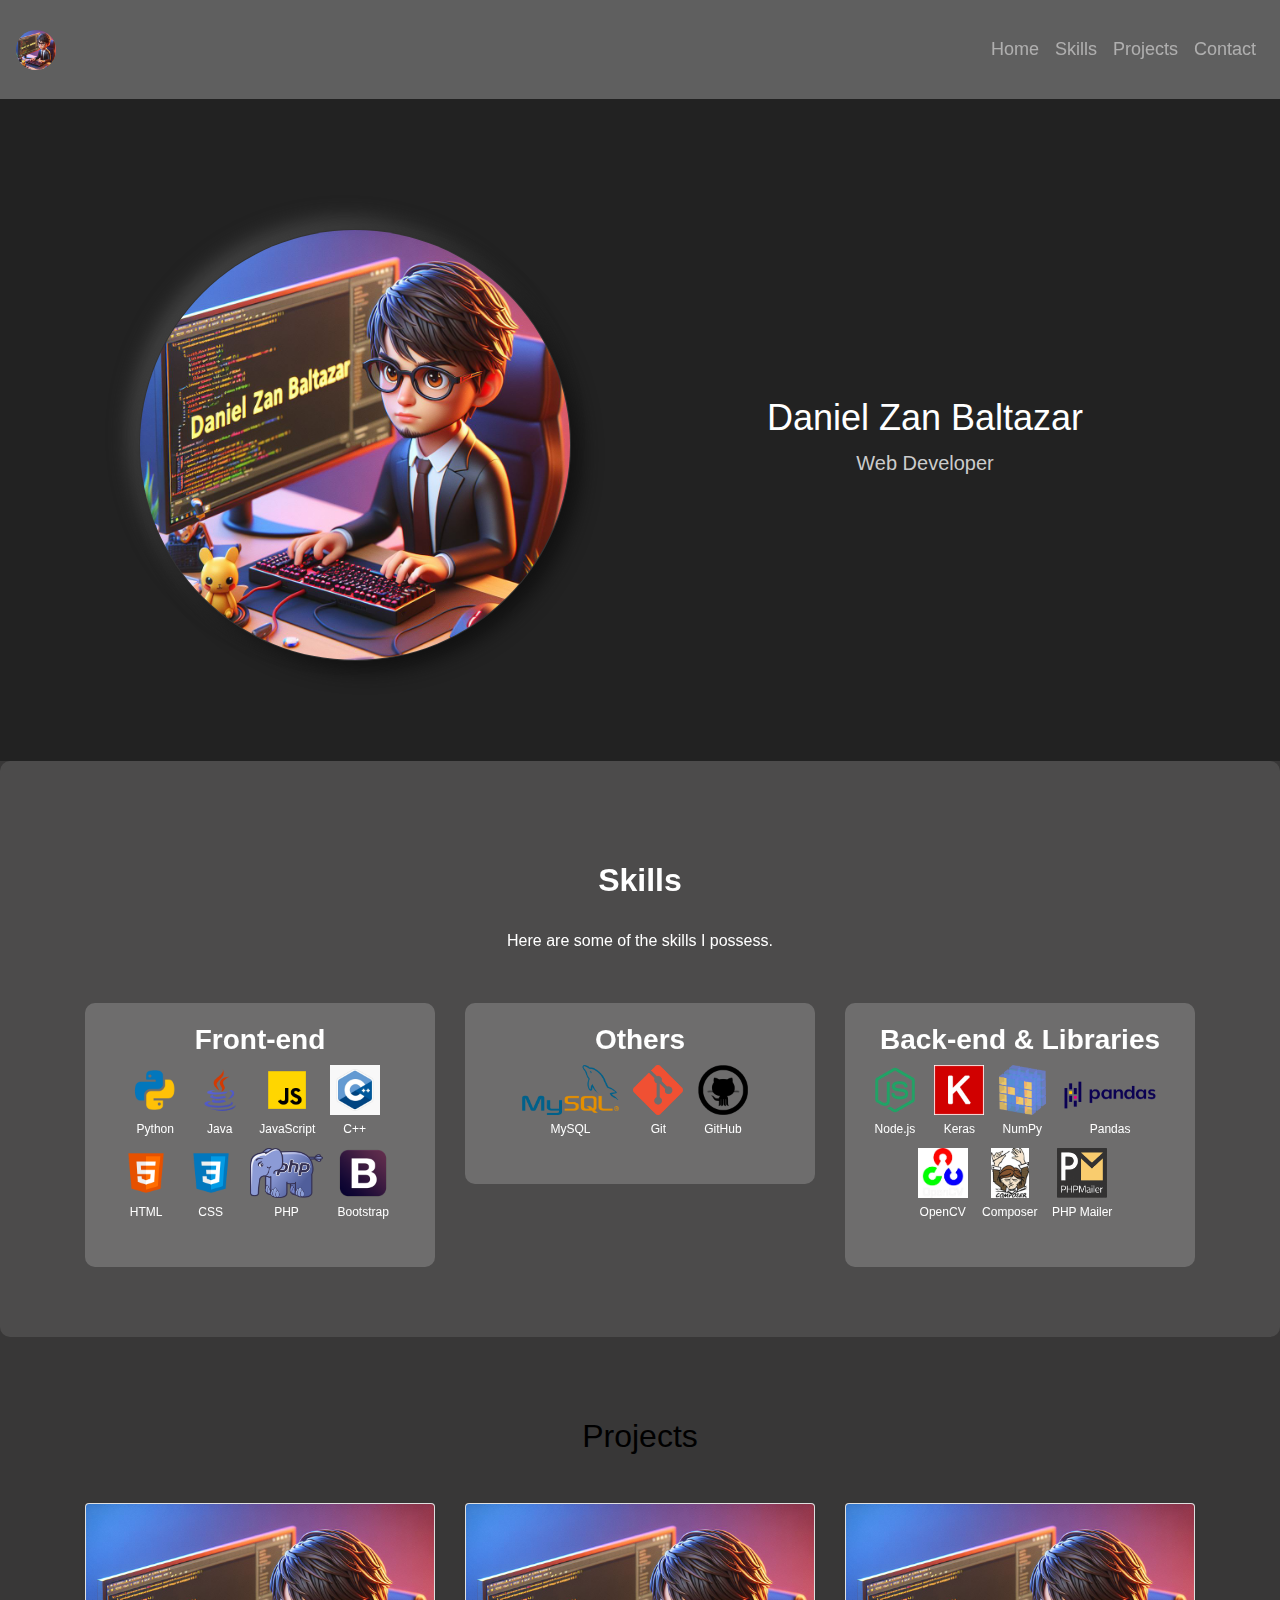
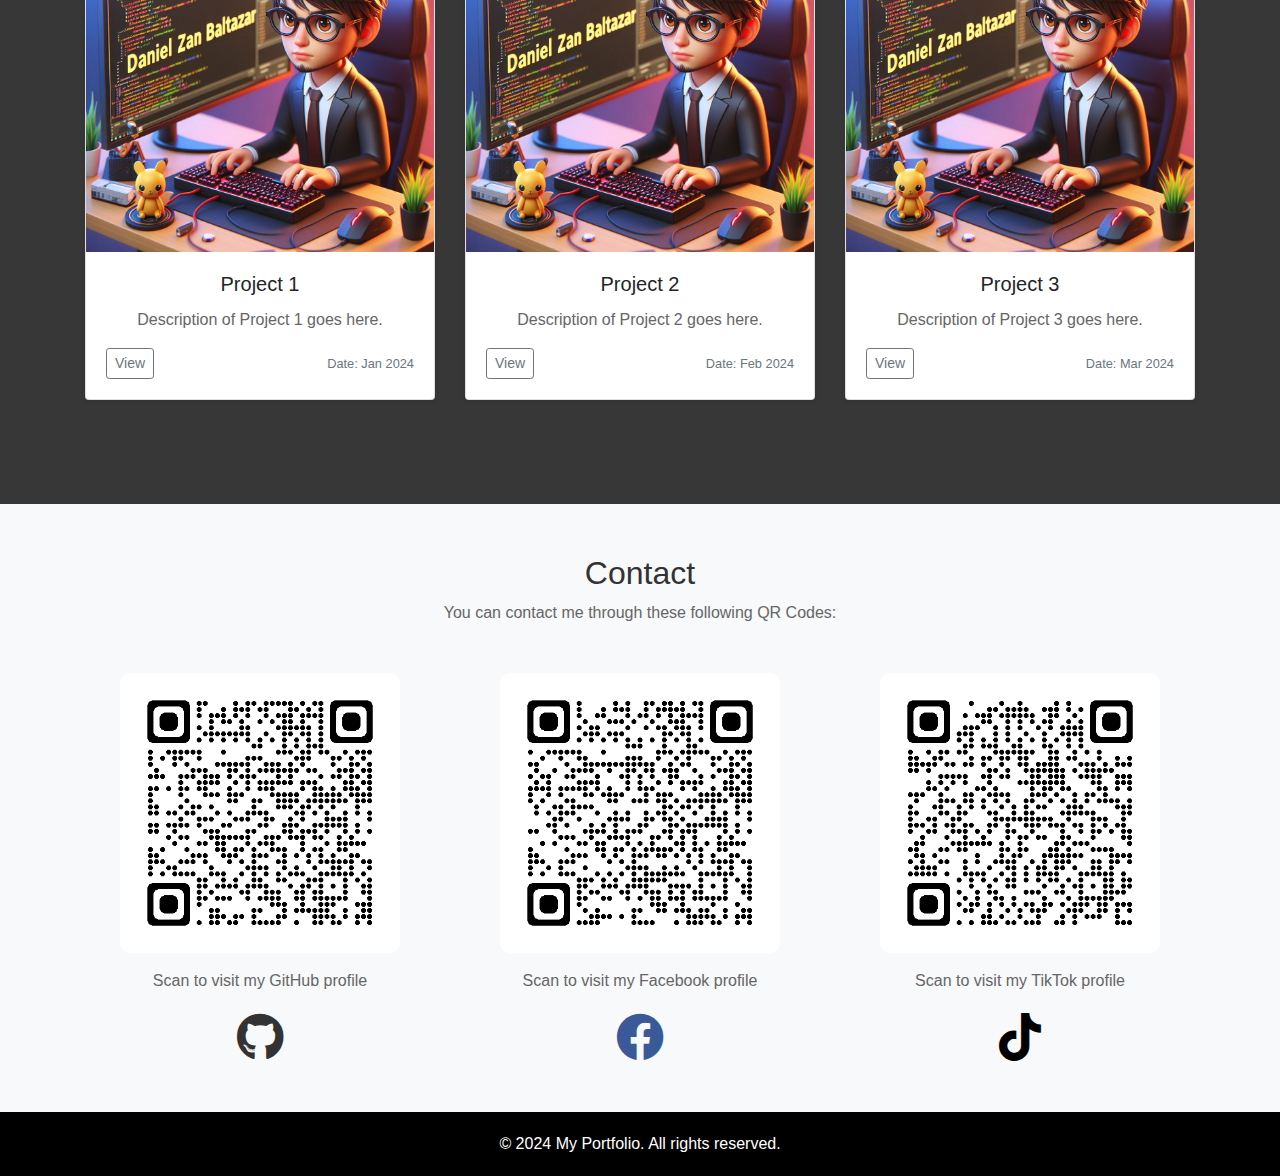
<file: index.html>
<!DOCTYPE html>
<html lang="en">
<head>
  <meta charset="UTF-8">
  <meta name="viewport" content="width=device-width, initial-scale=1.0">
  <title>My Portfolio</title>
  <!-- Bootstrap CSS -->
  <link rel="stylesheet" href="https://stackpath.bootstrapcdn.com/bootstrap/4.5.2/css/bootstrap.min.css">
  <!-- Font Awesome CSS -->
  <link rel="stylesheet" href="https://cdnjs.cloudflare.com/ajax/libs/font-awesome/5.15.4/css/all.min.css">
  <link rel="stylesheet" href="Assets/style.css">

</head>
<body>

<header>
  <nav class="navbar navbar-expand-lg navbar-dark">
    <!-- Logo and text on the left side -->
    <div class="d-flex align-items-center">
      <img src="Assets/Img/Main.jpg" alt="Your Logo" class="rounded-circle mr-2" style="width: 40px; height: 40px;">
    </div>
    <!-- Navbar toggler button -->
    <button class="navbar-toggler" type="button" data-toggle="collapse" data-target="#navbarSupportedContent" aria-controls="navbarSupportedContent" aria-expanded="false" aria-label="Toggle navigation">
      <span class="navbar-toggler-icon"></span>
    </button>

    <div class="collapse navbar-collapse" id="navbarSupportedContent">
      <ul class="navbar-nav ml-auto">
        <li class="nav-item">
          <a class="nav-link" href="#home">Home</a>
        </li>
        <li class="nav-item">
          <a class="nav-link" href="#skills">Skills</a>
        </li>
        <li class="nav-item">
          <a class="nav-link" href="#Projects">Projects</a>
        </li>
        <!-- New list item for the contact link -->
        <li class="nav-item">
          <a class="nav-link" href="#contact">Contact</a>
        </li>
      </ul>
    </div>
    
  </nav>
</header>

<section id="home">
  <div class="container">
    <div class="row align-items-center">
      <div class="col-md-6">
        <img src="Assets/Img/Main.jpg" alt="Web Developer" class="img-fluid rounded-circle neumorphism">
      </div>
      <div class="col-md-6">
        <div class="text-center text-md-start">
          <h1>Daniel Zan Baltazar</h1>
          <p class="lead">Web Developer</p>
        </div>
      </div>
    </div>
  </div>
</section>

<section id="skills">
  <div class="container">
    <h2>Skills</h2>
    <p>Here are some of the skills I possess.</p>
    <div class="row">
      <div class="col-md-4">
        <div class="skill-box">
          <h3 class="Names-Label">Front-end</h3>
          <ul class="list-unstyled">
            <li><img src="Assets/PL/icons8-python-144.png" alt="Python"><span>Python</span></li>
            <li><img src="Assets/PL/icons8-java-logo-144.png" alt="Java"><span>Java</span></li>
            <li><img src="Assets/PL/icons8-javascript-144.png" alt="JavaScript"><span>JavaScript</span></li>
            <li><img src="Assets/PL/C++.jpg" alt="C++"><span>C++</span></li>
            <li><img src="Assets/PL/icons8-html-logo-144.png" alt="HTML"><span>HTML</span></li>
            <li><img src="Assets/PL/icons8-css-logo-144.png" alt="CSS"><span>CSS</span></li>
            <li><img src="Assets/PL/PHP.png" alt="PHP"><span>PHP</span></li>
            <li><img src="Assets/PL/bootstrap.png" alt="Bootstrap"><span>Bootstrap</span></li>
          </ul>
        </div>
      </div>
      <div class="col-md-4">
        <div class="skill-box">
          <h3 class="Names-Label">Others</h3>
          <ul class="list-unstyled">
            <li><img src="Assets/PL/mysql-logo-1.png" alt="MySQL"><span>MySQL</span></li>
            <li><img src="Assets/PL/git.png" alt="Git"><span>Git</span></li>
            <li><img src="Assets/PL/github.png" alt="GitHub"><span>GitHub</span></li>
          </ul>
        </div>
      </div>
      <div class="col-md-4">
        <div class="skill-box">
          <h3 class="Names-Label">Back-end & Libraries</h3>
          <ul class="list-unstyled">
            <li><img src="Assets/PL/icons8-node-js-144.png" alt="Node.js"><span>Node.js</span></li>
            <li><img src="Assets/PL/keras-logo.png" alt="Keras"><span>Keras</span></li>
            <li><img src="Assets/PL/numpy-logo-1.png" alt="NumPy"><span>NumPy</span></li>
            <li><img src="Assets/PL/pandas-logo-1.png" alt="Pandas"><span>Pandas</span></li>
            <li><img src="Assets/PL/opencv-logo-1-500x500.jpg" alt="OpenCV"><span>OpenCV</span></li>
            <li><img src="Assets/PL/com.jpg" alt="Composer"><span>Composer</span></li>
            <li><img src="Assets/PL/pm.png" alt="PHP Mailer"><span>PHP Mailer</span></li>
          </ul>
        </div>
      </div>

    </div>
    </div>
</section>

<section id="projects">
  <div class="container">
    <h2 class="text-center mb-5">Projects</h2>
    <div class="row">
      <div class="col-md-4">
        <div class="card mb-4 shadow-sm">
          <img src="Assets/Img/Main.jpg" class="card-img-top" alt="Project 1">
          <div class="card-body">
            <h5 class="card-title">Project 1</h5>
            <p class="card-text">Description of Project 1 goes here.</p>
            <div class="d-flex justify-content-between align-items-center">
              <div class="btn-group">
                <button type="button" class="btn btn-sm btn-outline-secondary">View</button>
              </div>
              <small class="text-muted">Date: Jan 2024</small>
            </div>
          </div>
        </div>
      </div>
      <div class="col-md-4">
        <div class="card mb-4 shadow-sm">
          <img src="Assets/Img/Main.jpg" class="card-img-top" alt="Project 2">
          <div class="card-body">
            <h5 class="card-title">Project 2</h5>
            <p class="card-text">Description of Project 2 goes here.</p>
            <div class="d-flex justify-content-between align-items-center">
              <div class="btn-group">
                <button type="button" class="btn btn-sm btn-outline-secondary">View</button>
              </div>
              <small class="text-muted">Date: Feb 2024</small>
            </div>
          </div>
        </div>
      </div>
      <div class="col-md-4">
        <div class="card mb-4 shadow-sm">
          <img src="Assets/Img/Main.jpg" class="card-img-top" alt="Project 3">
          <div class="card-body">
            <h5 class="card-title">Project 3</h5>
            <p class="card-text">Description of Project 3 goes here.</p>
            <div class="d-flex justify-content-between align-items-center">
              <div class="btn-group">
                <button type="button" class="btn btn-sm btn-outline-secondary">View</button>
              </div>
              <small class="text-muted">Date: Mar 2024</small>
            </div>
          </div>
        </div>
      </div>
      
    </div>
  </div>
</section>



<section id="contact">
  <div class="container">
    <h2>Contact</h2>
    <p>You can contact me through these following QR Codes:</p>
    <div class="row mt-5">
      <div class="col-md-4">
        <div class="text-center">
          <img src="Assets/Img/github.png" alt="GitHub QR Code" class="img-fluid qr-code">
          <p class="mt-3">Scan to visit my GitHub profile</p>
          <a href="https://github.com/yourusername" target="_blank"><i class="fab fa-github fa-3x"></i></a>
        </div>
      </div>
      <div class="col-md-4">
        <div class="text-center">
          <img src="Assets/Img/fb.png" alt="Facebook QR Code" class="img-fluid qr-code">
          <p class="mt-3">Scan to visit my Facebook profile</p>
          <a href="https://facebook.com/yourusername" target="_blank"><i class="fab fa-facebook fa-3x"></i></a>
        </div>
      </div>
      <div class="col-md-4">
        <div class="text-center">
          <img src="Assets/Img/tiktok.png" alt="TikTok QR Code" class="img-fluid qr-code">
          <p class="mt-3">Scan to visit my TikTok profile</p>
          <a href="https://tiktok.com/yourusername" target="_blank"><i class="fab fa-tiktok fa-3x"></i></a>
        </div>
      </div>
    </div>
  </div>
</section>

<footer>
  <div class="container">
    <p>&copy; 2024 My Portfolio. All rights reserved.</p>
  </div>
</footer>

<!-- Bootstrap JS (optional, for responsive navbar toggle) -->
<script src="https://code.jquery.com/jquery-3.5.1.slim.min.js"></script>
<script src="https://cdn.jsdelivr.net/npm/@popperjs/core@2.5.4/dist/umd/popper.min.js"></script>
<script src="https://stackpath.bootstrapcdn.com/bootstrap/4.5.2/js/bootstrap.min.js"></script>
<script>
  (function () {
    "use strict";
  
    // define variables
    var items = document.querySelectorAll(".timeline li");
  
    // check if an element is in viewport
    // http://stackoverflow.com/questions/123999/how-to-tell-if-a-dom-element-is-visible-in-the-current-viewport
    function isElementInViewport(el) {
      var rect = el.getBoundingClientRect();
      return (
        rect.top >= 0 &&
        rect.left >= 0 &&
        rect.bottom <=
          (window.innerHeight || document.documentElement.clientHeight) &&
        rect.right <= (window.innerWidth || document.documentElement.clientWidth)
      );
    }
  
    function callbackFunc() {
      for (var i = 0; i < items.length; i++) {
        if (isElementInViewport(items[i])) {
          items[i].classList.add("in-view");
        }
      }
    }
  
    // listen for events
    window.addEventListener("load", callbackFunc);
    window.addEventListener("resize", callbackFunc);
    window.addEventListener("scroll", callbackFunc);
  })();
  
</script>
</body>
</html>
</file>
<file: Assets/style.css>
body {
    background-color: #383737;
    font-family: Arial, sans-serif;
  }
  
  header {
    position: sticky;
    top: 0;
    z-index: 1000;
    background-color: rgba(255, 255, 255, 0.2); /* Transparent background with opacity */
    backdrop-filter: blur(10px); /* Apply blur effect */
    -webkit-backdrop-filter: blur(10px); /* For Safari */
    color: #FFFFFF;
    padding: 20px 0;
  }
  
  header .navbar-toggler {
    border-color: rgba(255, 215, 0, 0.8); /* Adjust border color */
  }
  
  header .navbar-toggler-icon {
    background-image: url("data:image/svg+xml,%3csvg viewBox='0 0 30 30' xmlns='http://www.w3.org/2000/svg'%3e%3cpath stroke='%23FFD700' stroke-width='2' stroke-linecap='round' stroke-miterlimit='10' d='M4 7h22M4 15h22M4 23h22'/%3e%3c/svg%3e");
  }
  
  header .navbar-nav .nav-link {
    color: #FFFFFF;
    font-size: 18px;
  }
  
  header .navbar-nav .nav-link:hover {
    color: rgba(255, 215, 0, 0.8); /* Adjust hover color */
  }
  
  
  section {
    padding: 50px 0;
    text-align: center;
  }
  
  section h1,
  section h2 {
    color: #000000;
  }
  
  section p {
    color: #666666;
  }
  
  #home {
    background-color: #222222;
    padding: 100px 0;
  }
  
  #home h1 {
    color: #ffffff;
    font-size: 36px;
  }
  
  #home p {
    color: #cccccc;
    font-size: 20px;
  }
  
  #home img {
    max-width: 80%;
  }
  
  #home .row {
    margin-top: 30px;
  }
  
  #home .col-md-4 {
    text-align: center;
  }

  
  #skills {
    background-color: rgba(255, 255, 255, 0.1); /* Adjust the opacity as needed */
    border-radius: 10px;
    padding: 50px 0;
    backdrop-filter: blur(10px); /* Apply the frosted glass effect */
    overflow: hidden; /* Ensure the blur effect doesn't overflow */
}

#skills .container {
    padding-top: 50px;
}

#skills h2 {
    text-align: center;
    margin-bottom: 30px;
    font-weight: bold;
    color: white;
}

#skills p {
    text-align: center;
    margin-bottom: 50px;
    color: white;
}

.skill-category {
    margin-bottom: 50px;
}

.skill-category h3 {
    text-align: center;
    margin-bottom: 20px;
}

.Names-Label {
    color: white;
    font-weight: bold;
}

.skill-box {
    border: none; /* Remove the border */
    padding: 20px;
    margin-bottom: 20px;
    border-radius: 10px;
    background-color: rgba(255, 255, 255, 0.1); /* Adjust the opacity as needed */
    backdrop-filter: blur(10px); /* Apply the frosted glass effect */
    overflow: hidden; /* Ensure the blur effect doesn't overflow */
}

.skill-box ul li {
    display: inline-block;
    margin-right: 10px;
    margin-bottom: 10px;
}

.skill-box ul li img {
    max-width: 100px;
    max-height: 50px;
}

.skill-box ul li span {
    display: block;
    text-align: center;
    font-size: 12px;
    margin-top: 5px;
    color: white;
}


/* Custom CSS for the projects section */
#projects {
  padding: 80px 0;
}

.card {
  transition: transform 0.3s ease;
}

.card:hover {
  transform: translateY(-5px);
}

  .neumorphism {
    background-color: #333333;
    padding: 1px;
    border-radius: 20px;
    box-shadow: 10px 10px 20px #111111, -10px -10px 20px #444444;
  }
  
  .neumorphism img {
    max-width: 80%;
    display: block;
    margin: 0 auto 20px;
  }
  
  .neumorphism p {
    color: #cccccc;
    font-size: 16px;
  }
  
  .qr-code {
    border: 3px solid #ffffff;
    border-radius: 10px;
    transition: transform 0.3s ease-in-out;
    max-width: 80%;
    width: 80%;
  }
  
  .qr-code:hover {
    transform: scale(1.1);
  }
  
  /* Font Awesome Icon Colors */
  .fa-github {
    color: #333;
  }
  
  .fa-facebook {
    color: #3b5998;
  }
  
  .fa-tiktok {
    color: #000;
  }
  
  /* Hover Effect */
  .fa-github:hover,
  .fa-facebook:hover,
  .fa-tiktok:hover {
    transform: scale(1.2);
    transition: transform 0.3s ease-in-out;
  }
  
  /* Icon Container */
  .text-center.text-md-start .fab {
    display: inline-block;
    margin-top: 10px;
  }
  
  #contact {
    background-color: #f8f9fa;
    padding: 50px 0;
  }
  
  #contact h2 {
    color: #333333;
  }
  
  #contact p {
    color: #666666;
    margin-bottom: 20px;
  }

  footer {
    background-color: #000000;
    color: #FFFFFF;
    padding: 20px 0;
    text-align: center;
  }
  
  footer p {
    margin-bottom: 0;
  }
  

  
  /* Media Queries */
  @media (max-width: 767px) {
    header .navbar-brand {
      font-size: 24px;
    }
  
    header .navbar-nav .nav-link {
      font-size: 16px;
    }
  
    section {
      padding: 30px 0;
    }
  
    .text-center.text-md-start {
      margin-top: 50px;
    }

    .qr-code{
        margin-top: 4%;
    }
  }
  
  @media (max-width: 576px) {
    header .navbar-brand {
      font-size: 20px;
    }
  
    header .navbar-nav .nav-link {
      font-size: 14px;
    }
  
    section {
      padding: 20px 0;
    }
    .qr-code{
        margin-top: 4%;
    }
  }
</file>
